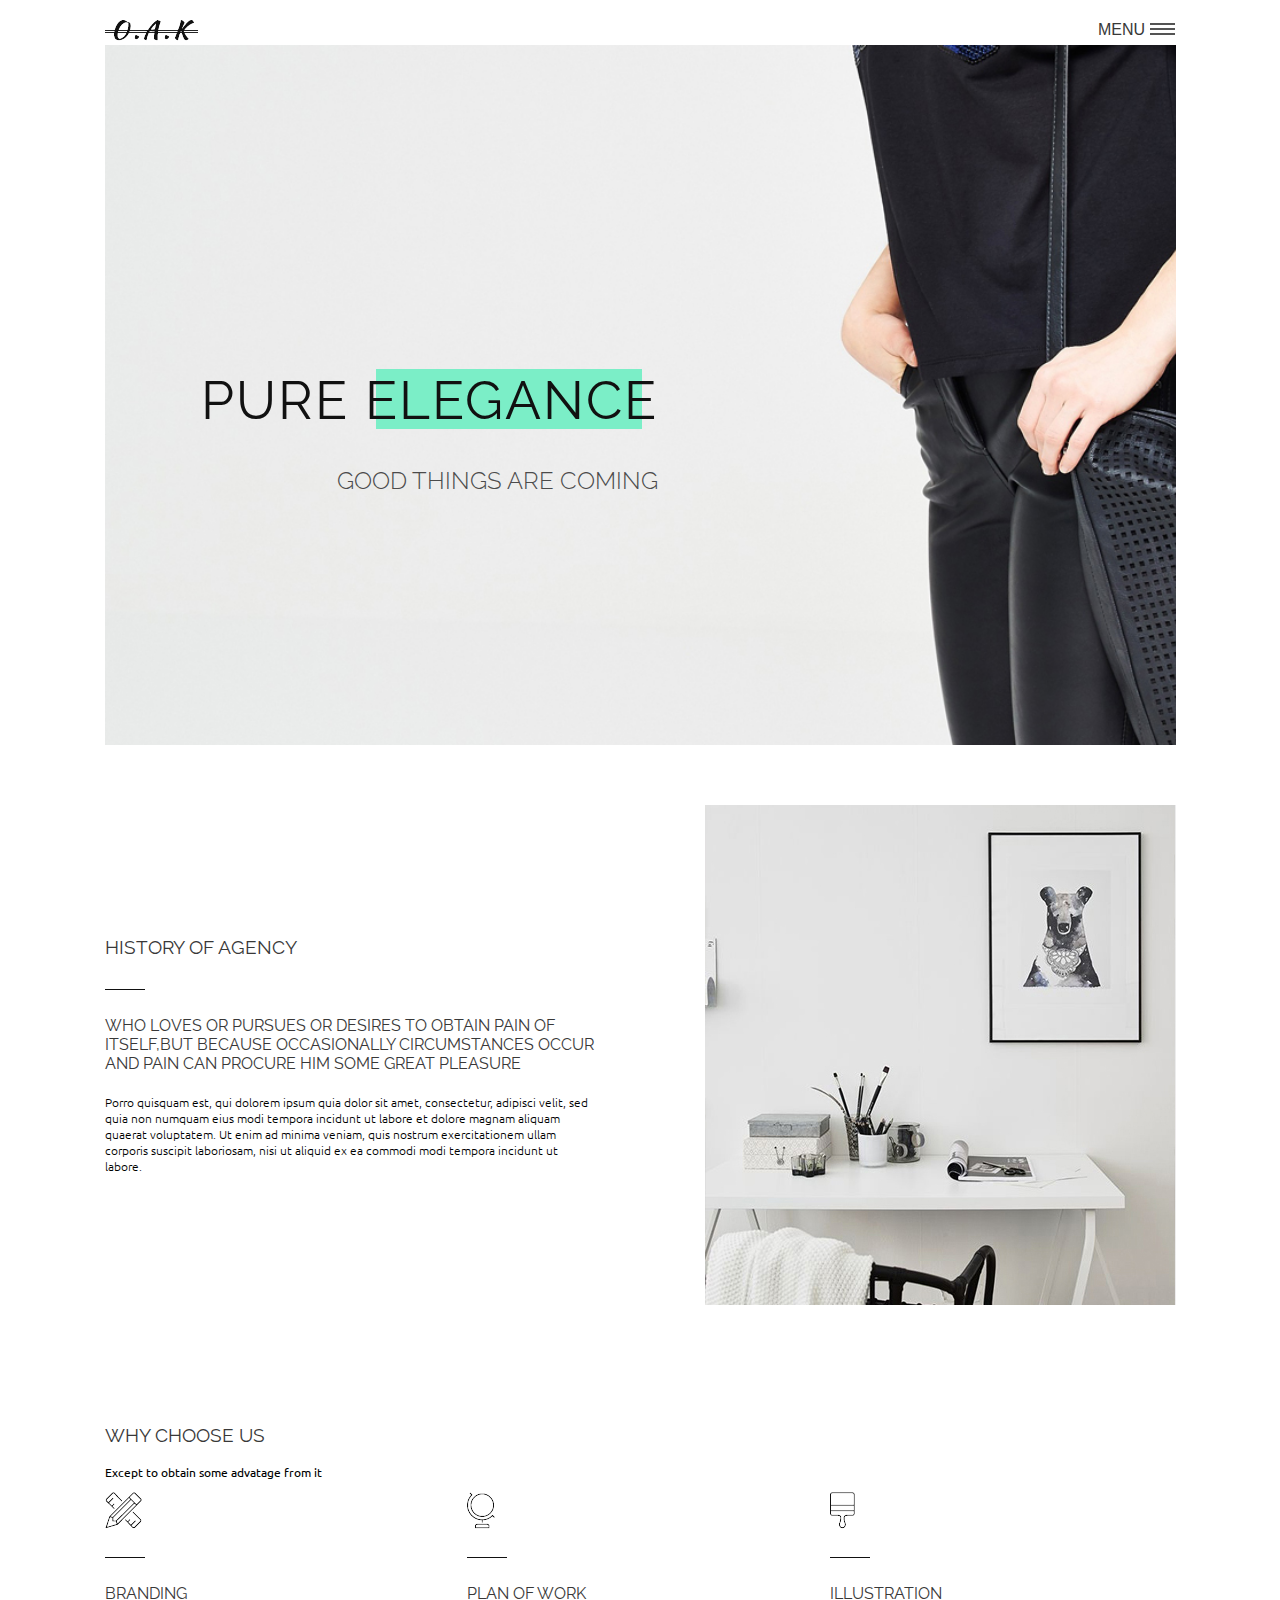
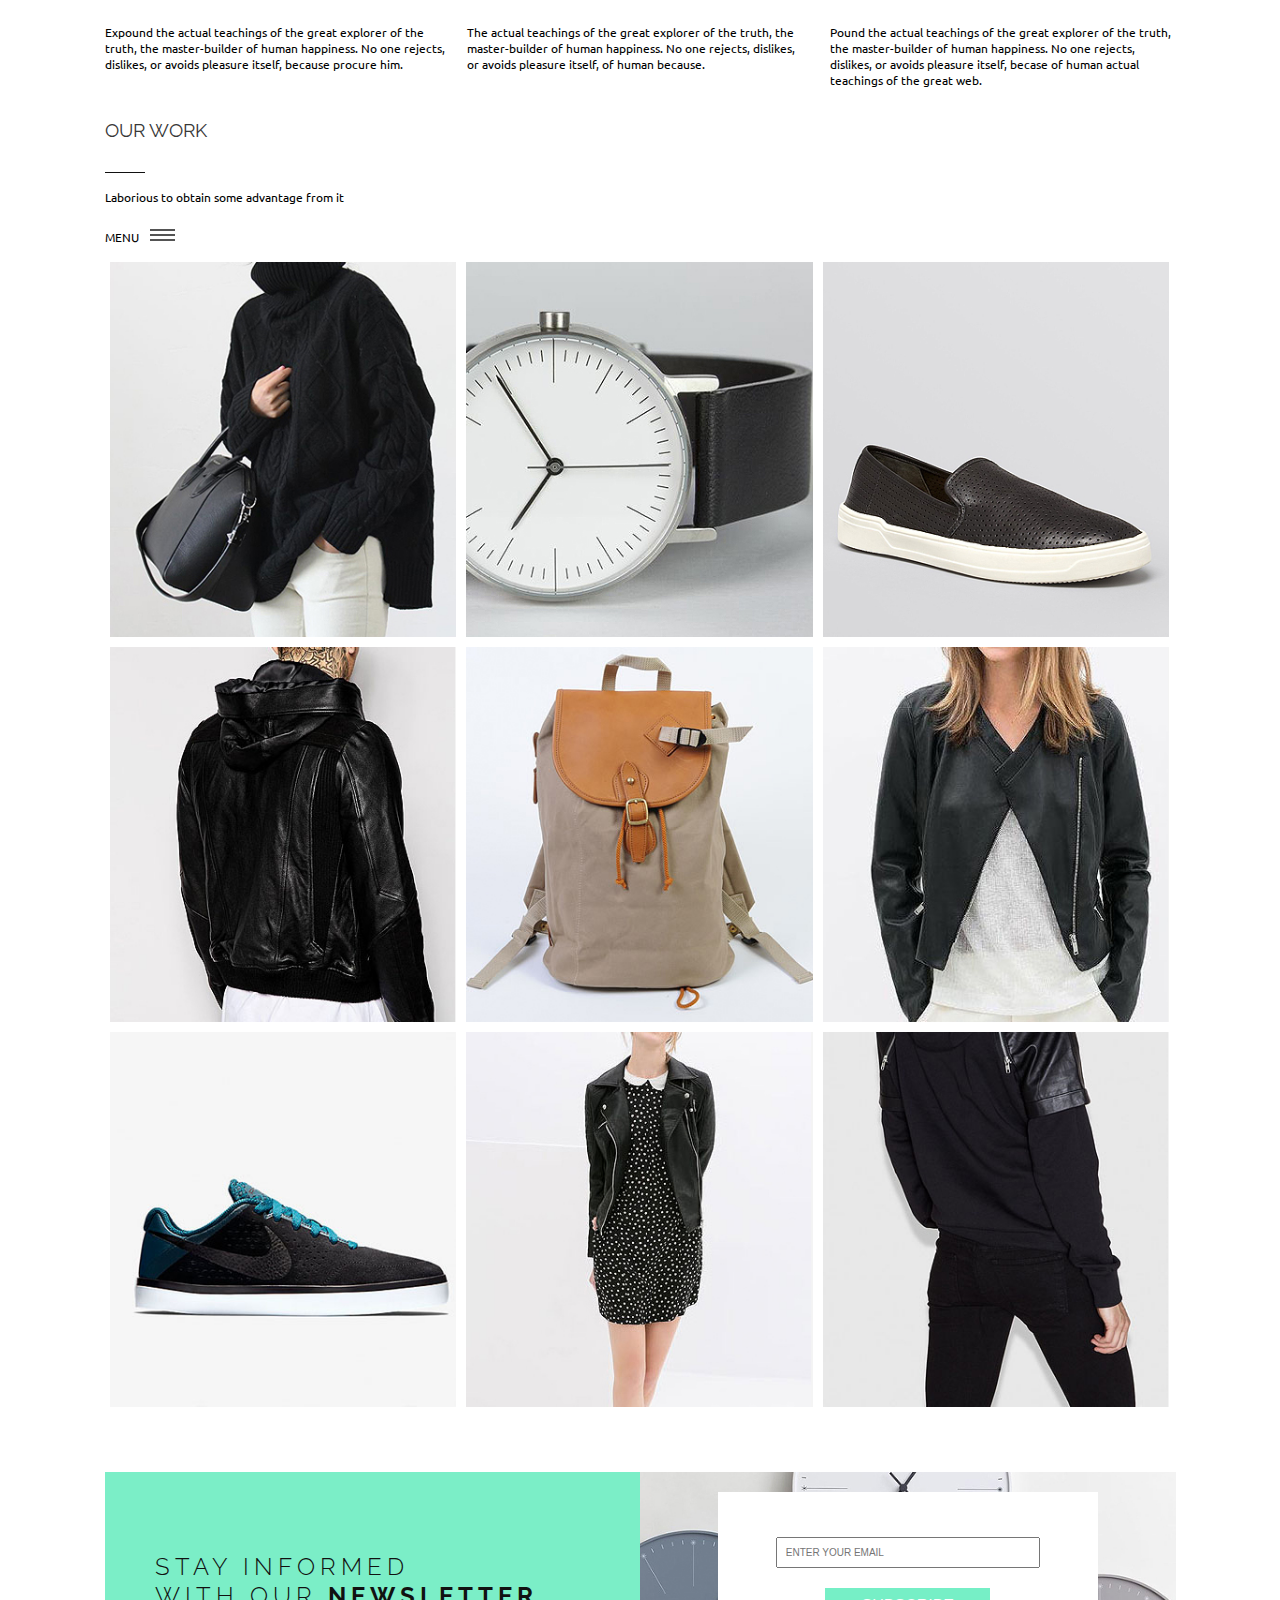
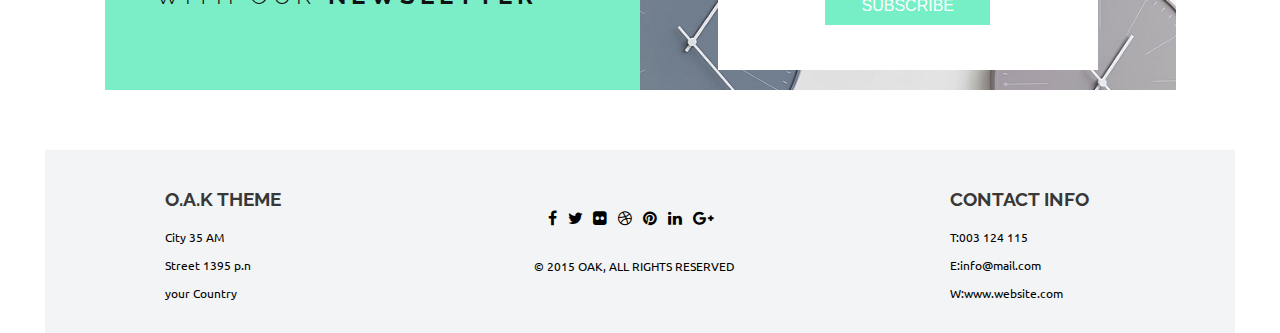
<file: Desktop/HYProjects/ryan-mclennan-week-2/index.html>
<!DOCTYPE html>
<html lang="en">
<head>
	<meta charset="UTF-8">
	<title>OAK Home</title>
	<link rel="stylesheet" href="https://maxcdn.bootstrapcdn.com/font-awesome/4.5.0/css/font-awesome.min.css">
	<link href='https://fonts.googleapis.com/css?family=Raleway:400,700|Ubuntu:400,300' rel='stylesheet' type='text/css'>
	<link rel="stylesheet" type="text/css" href="main.css">
	<!-- <meta name="viewport" content="width=device-width, initial-scale=1.0"> -->
</head>

<body>
	<div class="allwrapper">
			
		<nav>
			<div class="flex-container">
				<div class="logo"><img src="all-assets/logo.png"></div>
				<div class="menu-anchor">
					<a href="#">MENU <img src="all-assets/hamburger.png"></a>
				</div>
			</div>

			<ul class="nav-list">
				<li><a href="blog.html">BLOG</a></li>
				<li><a href="contact.html">CONTACT</a></li>
			</ul>
		</nav>
			
		<header class="home-header">
			<div class="maintext">
				<h1>Pure Elegance</h1>
				<h2>Good Things Are Coming</h2>
			</div>
		</header>

		<section class="history clearfix">
			
				<div class="history-text">
					<h3>History of Agency</h3>
					<img src="all-assets/line.png">
					<h4>who loves or pursues or desires to obtain pain of itself,but because occasionally circumstances occur and pain can procure him some great pleasure
					</h4>
					<p>Porro quisquam est, qui dolorem ipsum quia dolor sit amet, consectetur, adipisci velit, sed quia non numquam eius modi tempora incidunt ut labore et dolore magnam aliquam quaerat voluptatem. Ut enim ad minima veniam, quis nostrum exercitationem ullam corporis suscipit laboriosam, nisi ut aliquid ex ea commodi modi tempora incidunt ut labore.</p>
				</div> <!-- END OF HISTORY-TEXT -->
				
				<div class="history-img">
					<img src="all-images/history.jpg" alt="">	
				</div> 

		</section> <!-- END OF HISTORY SECTION -->

		<section class="why-container">
			
			<h3>Why Choose Us</h3>
			<p>Except to obtain some advatage from it</p>
			
			<article class="why-articles clearfix">

				<div class="article">
					<img src="all-assets/pencils.png" class="why-logo">
					<img src="all-assets/line.png">
					<h4>Branding</h4>
					<p>Expound the actual teachings of the great 
					explorer of the truth, the master-builder of human happiness. No one rejects, dislikes, or avoids pleasure itself, because procure him.</p>
				</div>
				<div class="article">
					<img src="all-assets/globe.png" class="why-logo">
					<img src="all-assets/line.png">
					<h4>Plan of Work</h4>
					<p>The actual teachings of the great explorer of the truth, the master-builder of human happiness. No one rejects, dislikes, or avoids pleasure itself, of human because.</p>
				</div>
				<div class="article">
					<img src="all-assets/brush.png" class="why-logo">
					<img src="all-assets/line.png" alt="">
					<h4>Illustration</h4>
					<p>Pound the actual teachings of the great explorer of the truth, the master-builder of human happiness. No one rejects, dislikes, or avoids pleasure itself, becase of human actual teachings of the great  web.</p>
				</div>

			</article> <!-- END OF WHY-ARTICLES -->
		</section> <!-- END OF WHY-CONTAINER -->

		<section class="gallery-container">
		
				<h3>Our Work</h3>
				<img src="all-assets/line.png" alt="">
				<p>Laborious to obtain some advantage from it</p>
			
			<div class="gallery-nav">
				<div class="hamburger">
					<p> MENU</p>
					<img src="all-assets/hamburger.png" alt="">
				</div>

				<div class="hamburgermenu clearfix">
					<ul>
						<li><a href="#">All</a></li>
						<li><a href="#">Branding</a></li>
						<li><a href="#">Web Design</a></li>
						<li><a href="#">Graphic Design</a></li>
					</ul>
				</div>
			</div>

			<div class="gallery-section">

				<ul class="gallery clearfix">
					<li>
						<img src="all-images/portfolio1.jpg" alt="">
						<div class="overlay">
							<i class="fa fa-heart-o"></i>
							<p>250</p>
							<h3>Style Fashion</h3>
							<h4>New Bag &amp Style Fashion</h4>
						</div>
					</li>
					<li>
						<img src="all-images/portfolio2.jpg" alt="">
						<div class="overlay">
							<i class="fa fa-heart-o"></i>
							<p>250</p>
							<h3>Style Fashion</h3>
							<h4>New Bag &amp Style Fashion</h4>
						</div>
					</li>
					<li>
						<img src="all-images/portfolio3.jpg" alt="">
						<div class="overlay">
							<i class="fa fa-heart-o"></i>
							<p>250</p>
							<h3>Style Fashion</h3>
							<h4>New Bag &amp Style Fashion</h4>
						</div>
					</li>
					<li>
						<img src="all-images/portfolio4.jpg" alt="">
						<div class="overlay">
							<i class="fa fa-heart-o"></i>
							<p>250</p>
							<h3>Style Fashion</h3>
							<h4>New Bag &amp Style Fashion</h4>
						</div>
					</li>
					<li>
						<img src="all-images/portfolio5.jpg" alt="">
						<div class="overlay">
							<i class="fa fa-heart-o"></i>
							<p>250</p>
							<h3>Style Fashion</h3>
							<h4>New Bag &amp Style Fashion</h4>
						</div>
					</li>
					<li>
						<img src="all-images/portfolio6.jpg" alt="">
						<div class="overlay">
							<i class="fa fa-heart-o"></i>
							<p>250</p>
							<h3>Style Fashion</h3>
							<h4>New Bag &amp Style Fashion</h4>
						</div>
					</li>
					<li>
						<img src="all-images/portfolio7.jpg" alt="">
						<div class="overlay">
							<i class="fa fa-heart-o"></i>
							<p>250</p>
							<h3>Style Fashion</h3>
							<h4>New Bag &amp Style Fashion</h4>
						</div>
					</li>
					<li>
						<img src="all-images/portfolio8.jpg" alt="">
						<div class="overlay">
							<i class="fa fa-heart-o"></i>
							<p>250</p>
							<h3>Style Fashion</h3>
							<h4>New Bag &amp Style Fashion</h4>
						</div>
					</li>
					<li>
						<img src="all-images/portfolio9.jpg" alt="">
						<div class="overlay">
							<i class="fa fa-heart-o"></i>
							<p>250</p>
							<h3>Style Fashion</h3>
							<h4>New Bag &amp Style Fashion</h4>
						</div>
					</li>
					
				</ul>
			
			</div> <!-- END OF GALLERY -->

		</section> <!-- END OF GALLERY SECTION -->

		<section class="form-wrapper">
				
			
			<div class="form-title">
				<h2>Stay Informed<br>
				With Our <strong>Newsletter</strong></h2>
			</div>	

			<div class="form-form">
				<div class="form-container">
					<form action="email" class="theForm">
						<input type="text" class="email" placeholder="ENTER YOUR EMAIL">
						<input type="submit" class="submit" value="SUBSCRIBE">
					</form>
				</div>
			</div>

		</section> <!-- END OF FORM CONTAINER -->

	</div> 
	</div>
<!-- End of Div.Wrapper -->

	<footer class="clearfix">
			
				<div class="footer-item">
					<div class="footer-sides">
					<h3>O.A.K THEME</h3>
					<p>City 35 AM</p>
						<p>Street 1395 p.n</p>
						<p>your Country</p>
					</div>
				</div>

				<div class="footer-item">
					<ul class="footer-list">
						<a href="#"><li><i class="fa fa-facebook"></i></li></a>
						<a href="#"><li><i class="fa fa-twitter"></i></li></a>
						<a href="#"><li><i class="fa fa-flickr"></i></li></a>
						<a href="#"><li><i class="fa fa-dribbble"></i></li></a>
						<a href="#"><li><i class="fa fa-pinterest"></i></li></a>
						<a href="#"><li><i class="fa fa-linkedin"></i></li></a>
						<a href="#"><li><i class="fa fa-google-plus"></i></li></a>
					</ul>

					<p class="footer-list">© 2015 OAK, ALL RIGHTS RESERVED</p>
				</div>

				<div class="footer-item">
					<div class="footer-sides">
					<h3>CONTACT INFO</h3>
					<p>T:003 124 115</p>
						<p>E:info@mail.com</p>
						<p>W:www.website.com</p>
					</div>
				</div>

			


	</footer>





<script src="https://cdnjs.cloudflare.com/ajax/libs/jquery/2.1.4/jquery.js"></script>

<script>

$(document).ready(function() {

	$(".nav-list").hide();

	$(".menu-anchor").click(function() {
		$(".nav-list").slideToggle('swing');
	});

	$(".hamburgermenu").hide();

	$(".hamburger").click(function() {
		$(".hamburgermenu").toggle('swing');	
	});

});
</script>

</body>

</html>
</file>
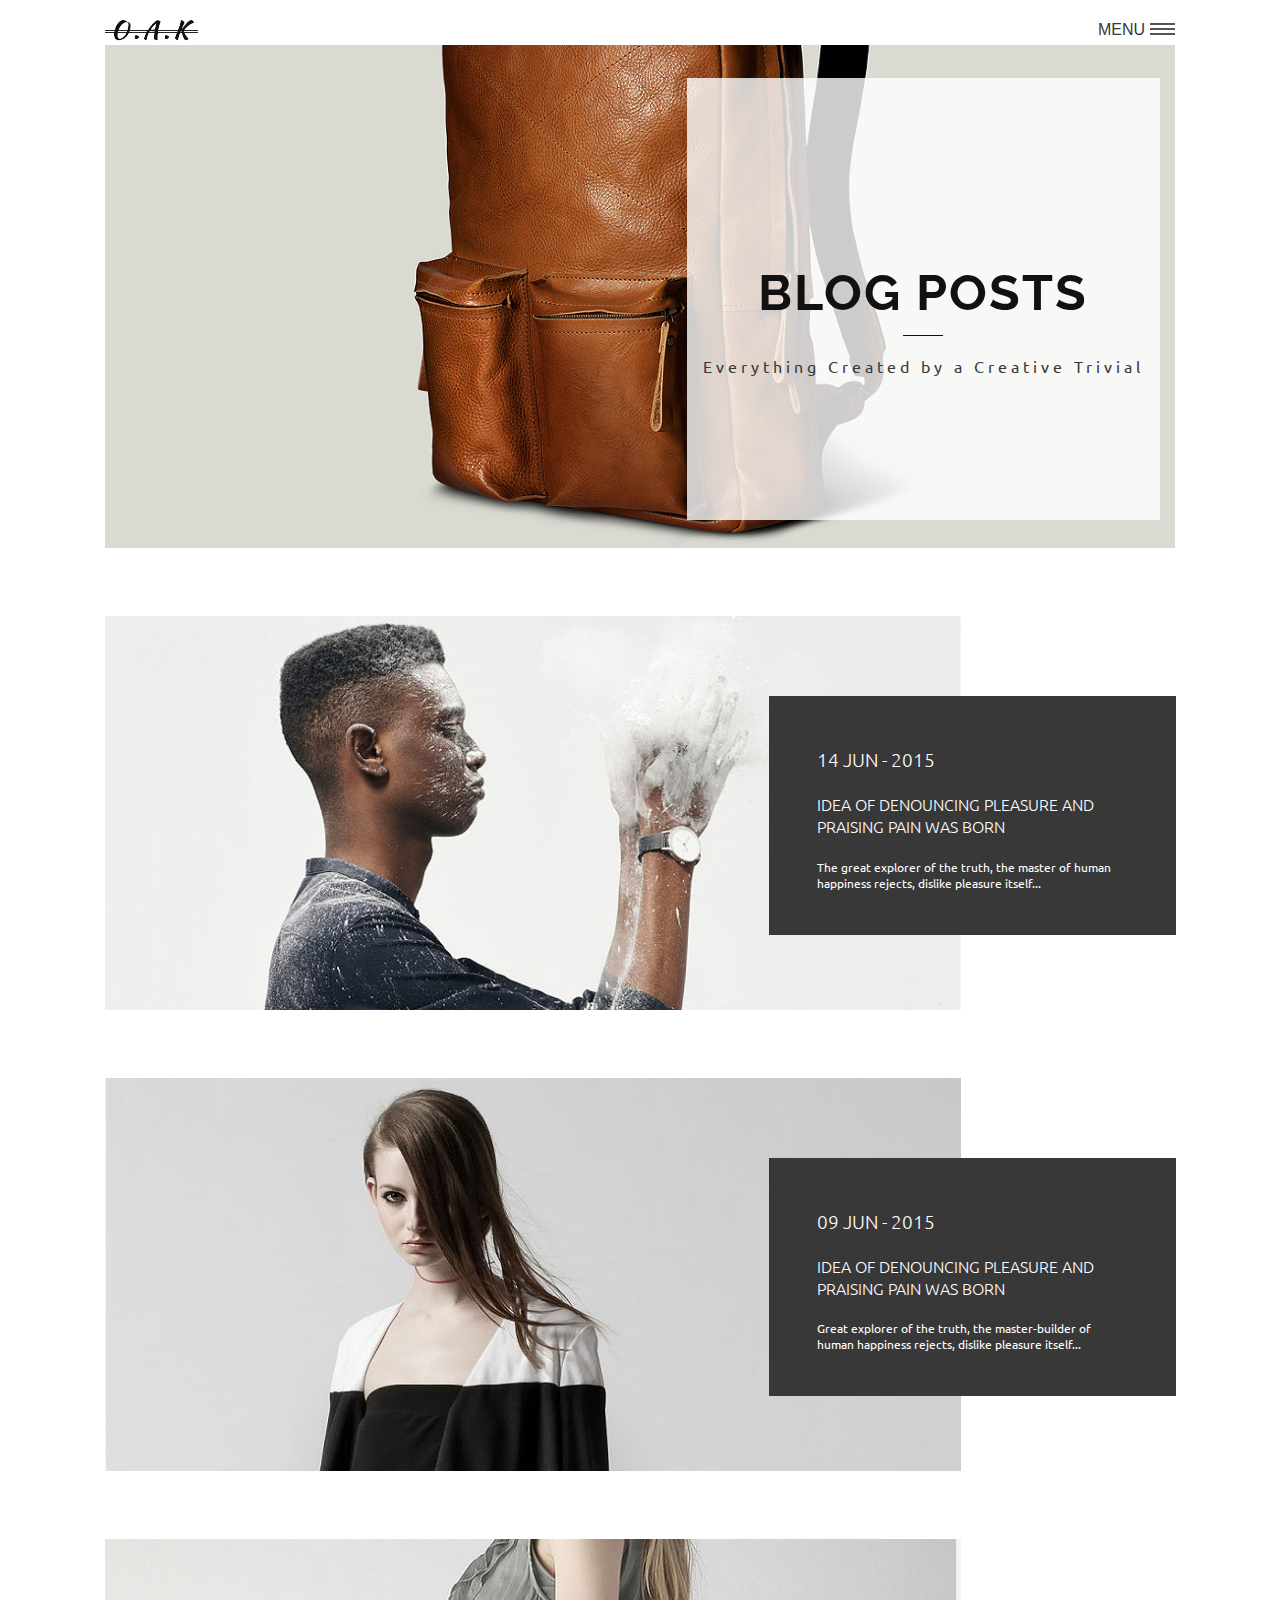
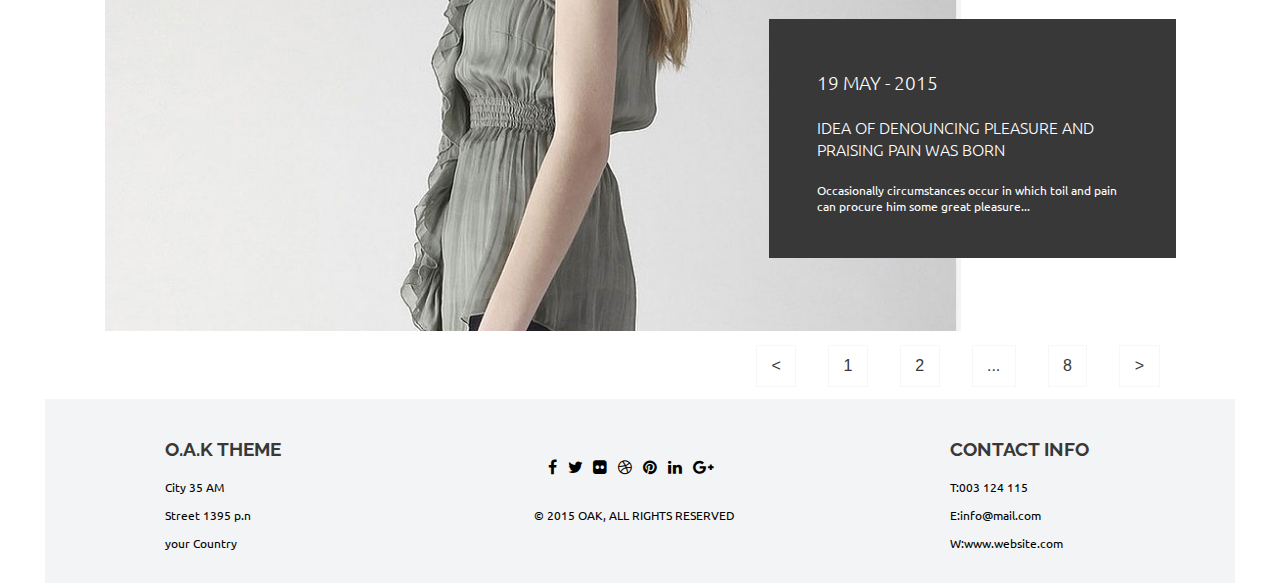
<file: Desktop/HYProjects/ryan-mclennan-week-2/blog.html>
<!DOCTYPE html>
<html lang="en">
<head>
	<meta charset="UTF-8">
	<title>Oak | Blog</title>
	<link rel="stylesheet" href="https://maxcdn.bootstrapcdn.com/font-awesome/4.5.0/css/font-awesome.min.css">
	<link href='https://fonts.googleapis.com/css?family=Raleway:400,700|Ubuntu:400,300' rel='stylesheet' type='text/css'>
	<link rel="stylesheet" type="text/css" href="main.css">

</head>
<body>
	<div class="blog-wrapper">
		<div class="blog-container">
			<nav>
			<div class="flex-container">
				<div class="logo"><img src="all-assets/logo.png"></div>
				<div class="menu-anchor">
					<a href="#">MENU <img src="all-assets/hamburger.png"></a>
				</div>
			</div>

				<ul class="nav-list">
					<li><a href="contact.html">CONTACT</a></li>
					<li><a href="index.html">HOME</a></li>
				</ul>
			</nav>

			<header class="blog-header">
					<img src="all-images/blog_hero.jpg" alt="">
					<div class="blog-header-text">
						<h1>Blog Posts</h1>
						<img src="all-assets/line.png" alt="">
						<p>Everything Created by a Creative Trivial</p>
					</div>
			</header>

			<div class="blog-entry">
				<div class="blog-image">		
					<img src="all-images/blog-1.jpg" alt="">
				</div>	
				<div class="blog-text">
					<h3>14 JUN - 2015</h3>
					<h4>Idea of denouncing pleasure and praising pain was born</h4>
					<p>The great explorer of the truth, the master of human happiness rejects, dislike pleasure itself...</p>
				</div>
			</div>

			<div class="blog-entry">
				<div class="blog-image">		
					<img src="all-images/blog2.jpg" alt="">
				</div>	
				<div class="blog-text">
					<h3>09 JUN - 2015</h3>
					<h4>Idea of denouncing pleasure and praising pain was born</h4>
					<p>Great explorer of the truth, the master-builder of human happiness rejects, dislike pleasure itself...</p>
				</div>
			</div>

			<div class="blog-entry">
				<div class="blog-image">		
					<img src="all-images/blog3.jpg" alt="">
				</div>	
				<div class="blog-text">
					<h3>19 MAY - 2015</h3>
					<h4>Idea of denouncing pleasure and praising pain was born</h4>
					<p>Occasionally circumstances occur in which toil and pain can procure him some great pleasure...</p>
				</div>
			</div>

		<div class="page-menu-container">
			<ul class="page-menu clearfix">
				<a href="#"><li><</li></a>
				<a href="#"><li>1</li></a>
				<a href="#"><li>2</li></a>
				<a href="#"><li>...</li></a>
				<a href="#"><li>8</li></a>
				<a href="#"><li>></li></a>
			</ul>
		</div>	

	</div>

		<footer class="clearfix">
			
				<div class="footer-item">
					<div class="footer-sides">
					<h3>O.A.K THEME</h3>
					<p>City 35 AM</p>
						<p>Street 1395 p.n</p>
						<p>your Country</p>
					</div>
				</div>

				<div class="footer-item">
					<ul class="footer-list">
						<a href="#"><li><i class="fa fa-facebook"></i></li></a>
						<a href="#"><li><i class="fa fa-twitter"></i></li></a>
						<a href="#"><li><i class="fa fa-flickr"></i></li></a>
						<a href="#"><li><i class="fa fa-dribbble"></i></li></a>
						<a href="#"><li><i class="fa fa-pinterest"></i></li></a>
						<a href="#"><li><i class="fa fa-linkedin"></i></li></a>
						<a href="#"><li><i class="fa fa-google-plus"></i></li></a>
					</ul>

					<p class="footer-list">© 2015 OAK, ALL RIGHTS RESERVED</p>
				</div>

				<div class="footer-item">
					<div class="footer-sides">
					<h3>CONTACT INFO</h3>
					<p>T:003 124 115</p>
						<p>E:info@mail.com</p>
						<p>W:www.website.com</p>
					</div>
				</div>

			


	</footer>








		
	</div> 


<script src="https://cdnjs.cloudflare.com/ajax/libs/jquery/2.1.4/jquery.js"></script>

<script>

$(document).ready(function() {

	$(".nav-list").hide();

	$(".menu-anchor").click(function() {
		$(".nav-list").slideToggle('swing');
	});

	$(".hamburgermenu").hide();

	$(".hamburger").click(function() {
		$(".hamburgermenu").toggle('swing');	
	});

});
</script>


</body>
</html>
</file>
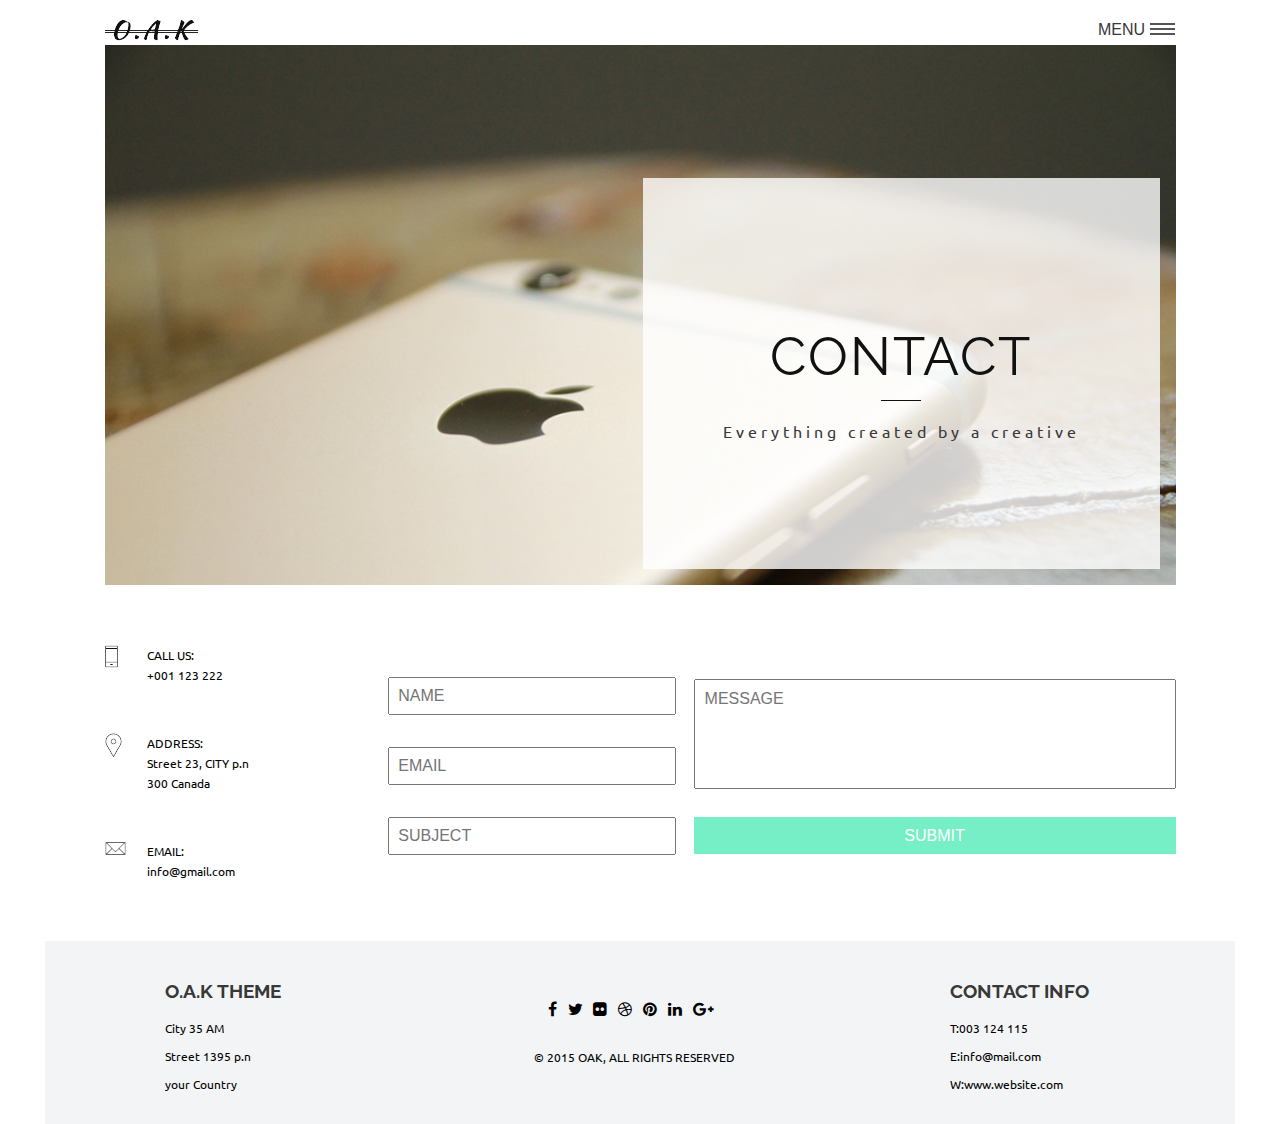
<file: Desktop/HYProjects/ryan-mclennan-week-2/contact.html>
<!DOCTYPE html>
<html lang="en">
<head>
	<meta charset="UTF-8">
	<title>OAK | Contact</title>
	<link rel="stylesheet" href="https://maxcdn.bootstrapcdn.com/font-awesome/4.5.0/css/font-awesome.min.css">
	<link href='https://fonts.googleapis.com/css?family=Raleway:400,700|Ubuntu:400,300' rel='stylesheet' type='text/css'>
	<link rel="stylesheet" type="text/css" href="main.css">
</head>
	
	<div class="contact-wrapper">

		<nav>
			<div class="flex-container">
				<div class="logo"><img src="all-assets/logo.png"></div>
				<div class="menu-anchor">
					<a href="#">MENU <img src="all-assets/hamburger.png"></a>
				</div>
			</div>

			<ul class="nav-list">
				<li><a href="blog.html">BLOG</a></li>
				<li><a href="index.html">HOME</a></li>
			</ul>
		</nav>

		<div class="contact-jumbotron">
			<div class="contact-banner">
				<h1>Contact</h1>
				<img src="all-assets/line.png" alt="">
				<p>Everything created by a creative</p>
			</div>
		</div>

		<section class="contact-form-container clearfix">
			<div class="contact-box">
				<div class="contact-asset">
					<img src="all-assets/phone.jpg" alt="">
				</div>
				<div class="contact-item">
					<p>CALL US:</p>
					<p>+001 123 222</p>
				</div>
				<div class="contact-asset">
					<img src="all-assets/map.jpg" alt="">
				</div>
				<div class="contact-item">
					<p>ADDRESS:</p>
					<p>Street 23, CITY p.n</p>
					<p>300 Canada</p>
				</div>
				<div class="contact-asset">
					<img src="all-assets/envelope.png" alt="">
				</div>
				<div class="contact-item">
					<p>EMAIL:</p>
					<p>info@gmail.com</p>
				</div>
			</div>
				
			<form action="contact" class="contact">
				<div class="name-email-subject">
					<input type="text" class="contactname" placeholder="NAME">
					<input type="email" class="contactemail"placeholder="EMAIL">
					<input type="text" class="subject" placeholder="SUBJECT">
				</div>
				<div class="message-submit">
					<textarea name="message" placeholder="MESSAGE"></textarea>	
					<input type="submit" class="submit" value="SUBMIT">
				</div>
			</form>

		</section>

	</div>

	<footer class="clearfix">
			
				<div class="footer-item">
					<div class="footer-sides">
					<h3>O.A.K THEME</h3>
					<p>City 35 AM</p>
						<p>Street 1395 p.n</p>
						<p>your Country</p>
					</div>
				</div>

				<div class="footer-item">
					<ul class="footer-list">
						<a href="#"><li><i class="fa fa-facebook"></i></li></a>
						<a href="#"><li><i class="fa fa-twitter"></i></li></a>
						<a href="#"><li><i class="fa fa-flickr"></i></li></a>
						<a href="#"><li><i class="fa fa-dribbble"></i></li></a>
						<a href="#"><li><i class="fa fa-pinterest"></i></li></a>
						<a href="#"><li><i class="fa fa-linkedin"></i></li></a>
						<a href="#"><li><i class="fa fa-google-plus"></i></li></a>
					</ul>

					<p class="footer-list">© 2015 OAK, ALL RIGHTS RESERVED</p>
				</div>

				<div class="footer-item">
					<div class="footer-sides">
					<h3>CONTACT INFO</h3>
					<p>T:003 124 115</p>
						<p>E:info@mail.com</p>
						<p>W:www.website.com</p>
					</div>
				</div>
	</footer>

<script src="https://cdnjs.cloudflare.com/ajax/libs/jquery/2.1.4/jquery.js"></script>

<script>

$(document).ready(function() {

	$(".nav-list").hide();

	$(".menu-anchor").click(function() {
		$(".nav-list").slideToggle('swing');
	});

	$(".hamburgermenu").hide();

	$(".hamburger").click(function() {
		$(".hamburgermenu").toggle('swing');	
	});

});
</script>
	

</body>
</html>
</file>
<file: Desktop/HYProjects/ryan-mclennan-week-2/main.css>
article,aside,details,figcaption,figure,footer,header,hgroup,nav,section,summary{display:block;}audio,canvas,video{display:inline-block;}audio:not([controls]){display:none;height:0;}[hidden]{display:none;}html{font-family:sans-serif;-webkit-text-size-adjust:100%;-ms-text-size-adjust:100%;}a:focus{outline:thin dotted;}a:active,a:hover{outline:0;}h1{font-size:2em;}abbr[title]{border-bottom:1px dotted;}b,strong{font-weight:700;}dfn{font-style:italic;}mark{background:#ff0;color:#000;}code,kbd,pre,samp{font-family:monospace, serif;font-size:1em;}pre{white-space:pre-wrap;word-wrap:break-word;}q{quotes:\201C \201D \2018 \2019;}small{font-size:80%;}sub,sup{font-size:75%;line-height:0;position:relative;vertical-align:baseline;}sup{top:-.5em;}sub{bottom:-.25em;}img{border:0;}svg:not(:root){overflow:hidden;}fieldset{border:1px solid silver;margin:0 2px;padding:.35em .625em .75em;}button,input,select,textarea{font-family:inherit;font-size:100%;margin:0;}button,input{line-height:normal;}button,html input[type=button],/* 1 */
input[type=reset],input[type=submit]{-webkit-appearance:button;cursor:pointer;}button[disabled],input[disabled]{cursor:default;}input[type=checkbox],input[type=radio]{box-sizing:border-box;padding:0;}input[type=search]{-webkit-appearance:textfield;-moz-box-sizing:content-box;-webkit-box-sizing:content-box;box-sizing:content-box;}input[type=search]::-webkit-search-cancel-button,input[type=search]::-webkit-search-decoration{-webkit-appearance:none;}textarea{overflow:auto;vertical-align:top;}table{border-collapse:collapse;border-spacing:0;}body,figure{margin:0;}legend,button::-moz-focus-inner,input::-moz-focus-inner{border:0;padding:0;}

.clearfix:after {visibility: hidden; display: block; font-size: 0; content: " "; clear: both; height: 0; }

* { -moz-box-sizing: border-box; -webkit-box-sizing: border-box; box-sizing: border-box; }


html {
	margin: 0;
	padding: 0;
}

body {
	max-width: 1190px;
	margin: 0 auto;
	padding: 0;
}

h1, h2, h3, h4 {
	font-family: 'Raleway', sans-serif; 
	text-transform: uppercase;
	color: #111111;
}

p {
	font-family: 'Ubuntu', sans-serif;
	font-size: 12px;
	font-weight: 400;
}


.allwrapper {
	width: 90%;
	margin: 0 auto;
}

.flex-container {
	/*width: 80%;*/
	display: flex;
	justify-content: space-between;
	z-index: 1;
	padding-top: 20px;
	margin: 0 auto;
}

.menu-anchor {
	padding: 1px;
	margin-bottom: 5px;
}

.menu-anchor:hover {
	border-bottom: 1px solid #76EFC6;
}

.nav-list {
	height: 60px;
	padding: 0;
}

.nav-list li {
	padding: 10px 0;
	list-style: none;
	display: block;
	text-align: right;
}

nav a {
	text-decoration: none;
	color: #383838;
	margin: 0;
	padding: 0;
}

.nav-list a:hover {
	border-bottom: 1px solid #76EFC6;
	padding: 5px 2px 2px;
}

.home-header {
	min-height: 700px;
	background: url(all-images/header.jpg) no-repeat;
	background-size: cover;
	position: relative;
	margin: 0 auto;
}

.maintext {
	position: absolute;
	top: 18rem;
	left: 6rem;
}

h1 {
	position: relative;
	z-index: 1;
	font-size: 53px;
	letter-spacing: 2px;
	font-weight: 400;
}

.maintext h1::after {
	content: '';
	height: 60px;
	width: 266px;
	background-color: #7beec7;
	/*display: inline-block;*/
	position: absolute;
	right: 1rem;
	z-index: -1;
}

.maintext h2 {
	color: #4B4B4B;
	font-weight: 300;
	text-align: right;
}
/*HEADER END******************************/
/*HISTORY START*/

h3, h4 {
	color: #383838;
	font-weight: 400;
}

.history {
	/*width: 80%;*/
	min-height: 600px;
	position: relative;
	margin: 60px auto 0;
}

.history-text {
	width: 46%;
	float: left;
	position: absolute;
	top: 7rem;
}

.history-text p {
	font-weight: 300;
}

.history-img {
	position: absolute;
	top: 0;
	right: 0;

}

.history-img img {
	display: block;
	width: 100%;
}

/*HISTORY END************************/
/*WHY START**************************/

.why-container {
	/*width: 80%;*/

	margin: 0 auto;
	padding-bottom: 0;
}

.why-articles {
	width: 100%;
}

.article {
	float: left;
	width: 32%;
}

.article:nth-child(2) {
	margin: 0 20px;
}

.why-logo {
	display: block;
	margin-bottom: 15px;
}

/*END OF WHY *************************/
/*GALLERY NAVIGATION BAR*/
.gallery-nav img {
	padding: 0.7rem;
	float: left;
	position: relative;
	display: block;
}

.gallery-nav ul {
	list-style: none;
	padding: 0;
}

.gallery-nav li {
	float: left;
	display: block;
	padding: 0 10px;
}

.gallery-nav input, .gallery-nav label, .gallery-nav ul {
	float: left;
}

.hamburger p {
	float: left;
}

.hamburger img:hover {
	background: #76EFC6;
	cursor: pointer;
}

.hamburgermenu a {
	text-decoration: none;
	color: #383838;
	font-size: 12px;
	vertical-align: text-top;
}

.overlay {
	background: rgba(118, 239, 198, 255);
	color: #383838;
	position: absolute;
	margin: 0;
	top: 0;
	right: 0;
	left: 0;
	bottom: 0;
	padding: 10px;
	opacity: 0;
	transition: opacity 0.5s;
}

.gallery li:hover .overlay {
	opacity: 0.5;
	cursor: crosshair;
}

.overlay h3 {
	position: absolute;
	top: 300px;
}
.overlay h4 {
	position: absolute;
	top: 320px;
}

/*GALLERY SECTION **************** */

.gallery-container {
	clear: both;
}


.gallery {
	padding: 0;
}

.gallery-section {
/*	width: 100%;*/
}

ul.gallery {
	list-style: none;
	padding: 0;
	margin: 0;
	float: left;
	margin-bottom: 60px
}

.gallery li {
	width: calc(33.3% - 10px);
	margin: 5px 5px;
	float: left;
	list-style: none;
	position: relative;
}

ul.gallery li img {
	max-width: 100%;
	display: block;
}

.gallery img {
	display: block;
}

/*FORM SECTION**********************/

.form-wrapper {
	width: 100%;
	clear: both;
}

.form-title {
	float: left;
	background: #7beec7;
	width: 50%;	
	margin-bottom: 60px;
	padding: 0;
}

.form-title h2 {
	display: block;
	padding: 50px 0px 50px 50px;
	margin: 30px auto;
	letter-spacing: 5px;
	font-weight: 300;
}

.form-form {
	width: 50%;
	float: left;
	/*height: 300px;*/
	background: url(all-images/clock.jpg) center;
	background-size: cover;
}

.form-container {
	width: 380px;
	background: #ffffff;
	margin: 20px auto;
	padding: 25px;
	
}

form.theForm {
	background: #ffffff;
}

.theForm .email {
	display: block;
	width: 80%;
	margin: 20px auto;
	border: 1;
	font-size: 10px;
	padding: 0.5rem;

}

.theForm .submit {
	display: block;
	margin: 20px auto;
	background: #76EFC6;
	border: 0;
	color: #fff;
	width: 50%;
	padding: 0.6rem;
}

/*FOOTER SECTION*******************/

footer {
	clear: both;
	width: 100%;
	background: #F3F4F5;
	margin-top: 60px;
}

.footer-item {
	float: left;
	width: 33%;
/*	padding-left: 100px;*/
}

.footer-item ul {
	list-style: none;
	margin: 0 auto;
	padding: 60px 0 10px;
}

.footer-item li {
	display: inline-block;
	margin: 0 auto;
}

.footer-list {
	margin: 20px auto;
	text-align: center;
}

.footer-list a {
	color: #000000;
	letter-spacing: 0.4rem;
}

.footer-list a:hover {
	color: #7beec7;

}

.footer-sides {
	padding: 20px 0 20px 120px;
}

.footer-sides h3 {
	font-weight: 700;
}


/*BLOG PAGE ***************************************/

.blog-wrapper {
	max-width: 1190px;
	margin: auto;
}

.blog-container {
	width: 90%;
	margin: 0 auto;
}

.blog-header {
	margin: 0 auto;
	position: relative;
}

.blog-header h1 {
	font-weight: 700;
	font-size: 50px;
}

.blog-header img {
	max-width: 100%;
	max-height: 100%;
}

.blog-header-text {
	position: absolute;
	right: 1rem;
	bottom: 2rem;
	background: rgba(255, 255, 255, 0.8);
	padding: 9.5rem 1rem 8rem;
	text-align: center;
}

.blog-header-text h1 {
	margin-bottom: 0;
}

.blog-header-text p {
	font-size: 16px;
	letter-spacing: 4px;
	color: #383838;
}

.blog-entry {
	position: relative;
	margin: 4rem 0;
	}

.blog-image {
	width: 80%;
	display: inline-block;
	z-index: -1;
}

.blog-image img {
	max-width: 100%;
	max-height: 100%;
}

.blog-text {
	background: #383838;
	padding: 2rem 3rem;
	position: absolute;
	width: 38%;
	top: 5rem;
	right: 0;
	z-index: 1;
	float: right;
	color: white;
	font-weight: 300;
}

.blog-text h3, 
.blog-text h4 {
	color: #fff;
	font-family: 'Ubuntu', sans-serif;
	font-weight: 300;
}

.page-menu-container {
	width: 100%;
	position: relative;
}

ul.page-menu {
	list-style: none;
	padding: 0;
	position: absolute;
	right: 0;
	bottom: -20px;
}

.page-menu li {
	padding: 0.7rem 0.9rem;
	float: left;
	border: 1px solid #F7F7F7;
	margin: 1rem;
	color: #383838;
}

.page-menu a {
	text-decoration: none;
}

.page-menu li:hover {
	background: #7beec7;
}


/*CONTACT page ********************************/

.contact-wrapper {
	width: 90%;
	margin: 0 auto;
}

.contact-jumbotron {
	height: 60vh;
	background: url(all-images/contact-bg.jpg) no-repeat;
	background-size: cover;
	position: relative;
	margin: 0 auto 30px;
}

.contact-banner {
	position: absolute;
	right: 1rem;
	bottom: 1rem;
	background: rgba(255, 255, 255, 0.8);
	padding: 7rem 5rem;
	text-align: center;
}

.contact-banner h1 {
	margin-bottom: 0;
}

.contact-banner p {
	font-size: 16px;
	letter-spacing: 4px;
	color: #383838;
}

.contact-form-container {
	width: 100%;
	margin-top: 60px;
}

.contact-box {
	width: 25%;
	float: left;
}

.name-email-subject {
	width: 35%;
	float: left;
}

.message-submit {
	float: right;
	width: 60%;
}

.contact-asset {
	float: left;
	display: block;
}

.contact-item {
	margin-left: 10px;
	padding: 0 2rem 3rem;
}

.contact-item:last-child {
	margin-left: 10px;
	padding: 0 2rem 0;
}

.contact-item p {
	margin: 0;
	line-height: 20px;
}

.contact-item img  {
	float: left;
	margin-left: 5px;
}

form.contact {
	float: right;
	width: 75%;
	margin-top: 1rem;
}

input.contactname,
input.contactemail,
input.subject {
	margin: 1rem;
	width: 18rem;
	padding: 0.5rem;
}

input.contactname:hover,
input.contactemail:hover,
input.subject:hover {
	outline: 1px solid black;
}

textarea {
	margin: 18px auto 28px; 
	width: 100%;
	height: 110px;
	padding: 10px;
	resize: none;
}

input.submit {
	width: 100%;
	margin: 0;
	padding: 0.6rem;
}

.message-submit .submit {
	background: #76EFC6;
	color: white;
	border: none;
}
</file>
